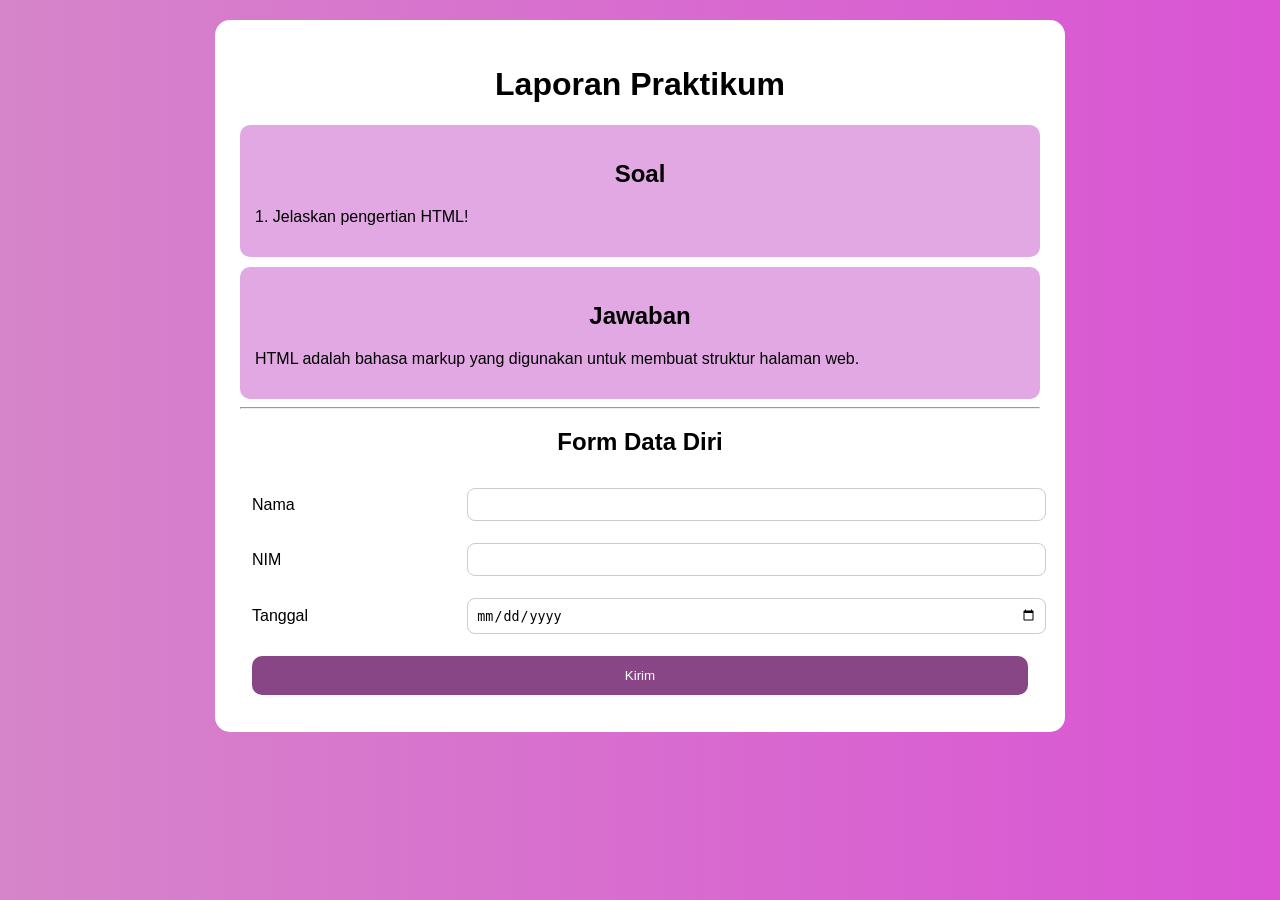
<file: index.html>
<!DOCTYPE html>
<html lang="id">
<head>
    <meta charset="UTF-8">
    <title>Laporan Praktikum</title>

    <!-- HUBUNGKAN KE CSS -->
    <link rel="stylesheet" href="prak1.css">
</head>
<body>

<div class="container">

    <h1>Laporan Praktikum</h1>

    <!-- SOAL -->
    <div class="soal">
        <h2>Soal</h2>
        <p>1. Jelaskan pengertian HTML!</p>
    </div>

    <!-- JAWABAN -->
    <div class="jawaban">
        <h2>Jawaban</h2>
        <p>HTML adalah bahasa markup yang digunakan untuk membuat struktur halaman web.</p>
    </div>

    <hr>

    <!-- FORM -->
    <h2>Form Data Diri</h2>

    <form action="sukes prak1.html">

        <table>
            <tr>
                <td>Nama</td>
                <td><input type="text" name="nama" required></td>
            </tr>

            <tr>
                <td>NIM</td>
                <td><input type="text" name="nim" maxlength="10" required></td>
            </tr>

            <tr>
                <td>Tanggal</td>
                <td><input type="date" name="tanggal" required></td>
            </tr>

            <tr>
                <td colspan="2">
                    <button type="submit" class="btn">Kirim</button>
                </td>
            </tr>
        </table>

    </form>

</div>

</body>
</html>
</file>
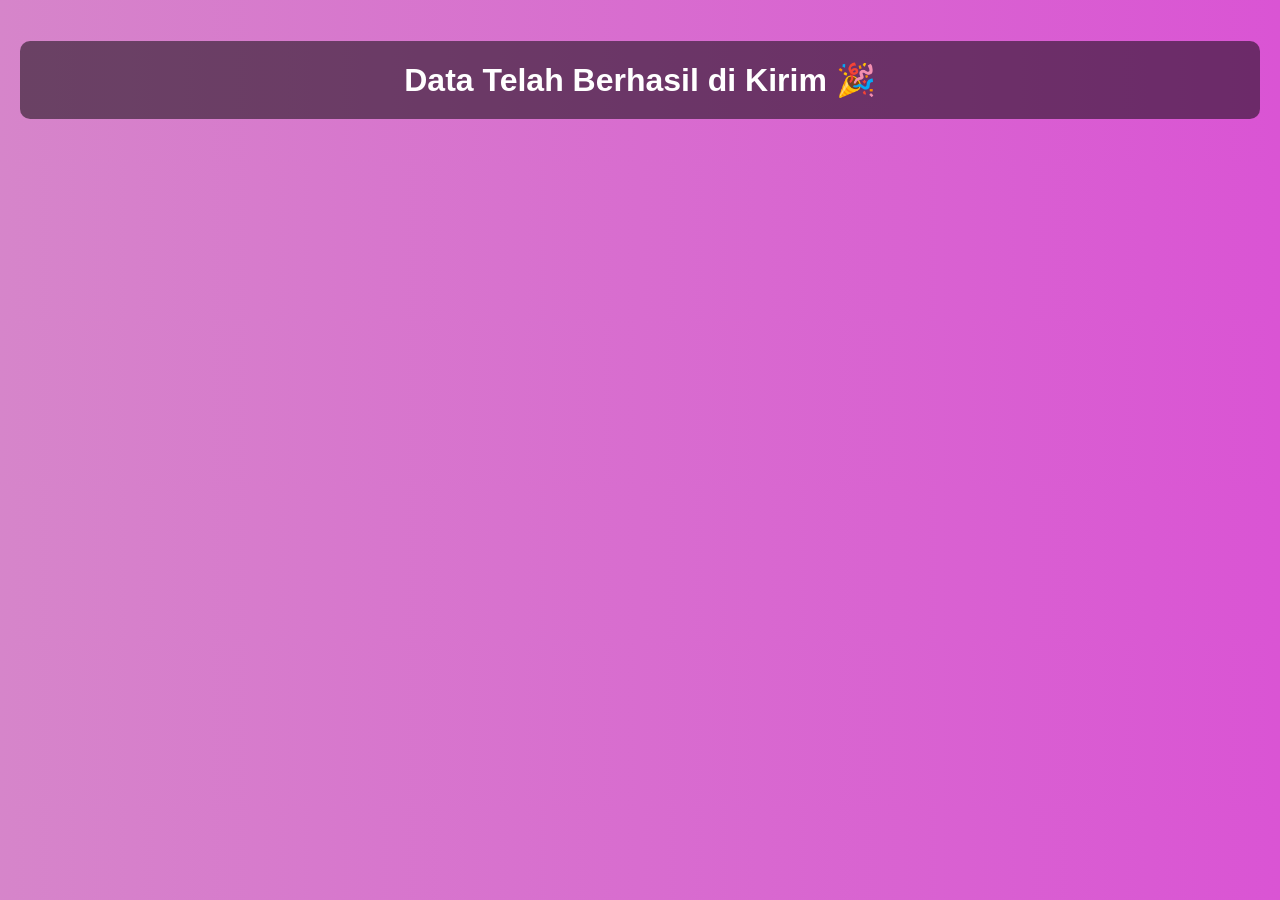
<file: sukses prak1.html>
<!DOCTYPE html>
<html>
<head>
    <title>Berhasil</title>
    <link rel="stylesheet" href="prak1.css">

    <style>

        h1 {
            color: white;
            background: rgba(0,0,0,0.5);
            padding: 20px;
            border-radius: 10px;
        }
    </style>
</head>
<body>

<div class="bg">
    <h1>Data Telah Berhasil di Kirim 🎉</h1>
</div>

</body>
</html>
</file>
<file: prak1.css>
body {
    font-family: Arial;
    background: linear-gradient(to right, #d685ca, #da54d4);
    margin: 0;
    padding: 20px;
}

/* BOX UTAMA */
.container {
    background: white;
    padding: 25px;
    border-radius: 15px;
    max-width: 800px;
    margin: auto;
}

/* JUDUL */
h1, h2 {
    text-align: center;
}

/* SOAL */
.soal {
    background: #e1a8e3;
    padding: 15px;
    border-radius: 10px;
}

/* JAWABAN */
.jawaban {
    background: #e1a8e3;
    padding: 15px;
    border-radius: 10px;
    margin-top: 10px;
}

/* TABLE */
table {
    width: 100%;
    margin-top: 20px;
}

td {
    padding: 10px;
}

/* INPUT */
input {
    width: 100%;
    padding: 8px;
    border-radius: 8px;
    border: 1px solid #ccc;
}

/* BUTTON */
.btn {
    width: 100%;
    padding: 12px;
    background: #894687;
    color: white;
    border: none;
    border-radius: 10px;
    cursor: pointer;
}

/* HOVER EFFECT */
.btn:hover {
    background: #764ba2;
}
</file>
